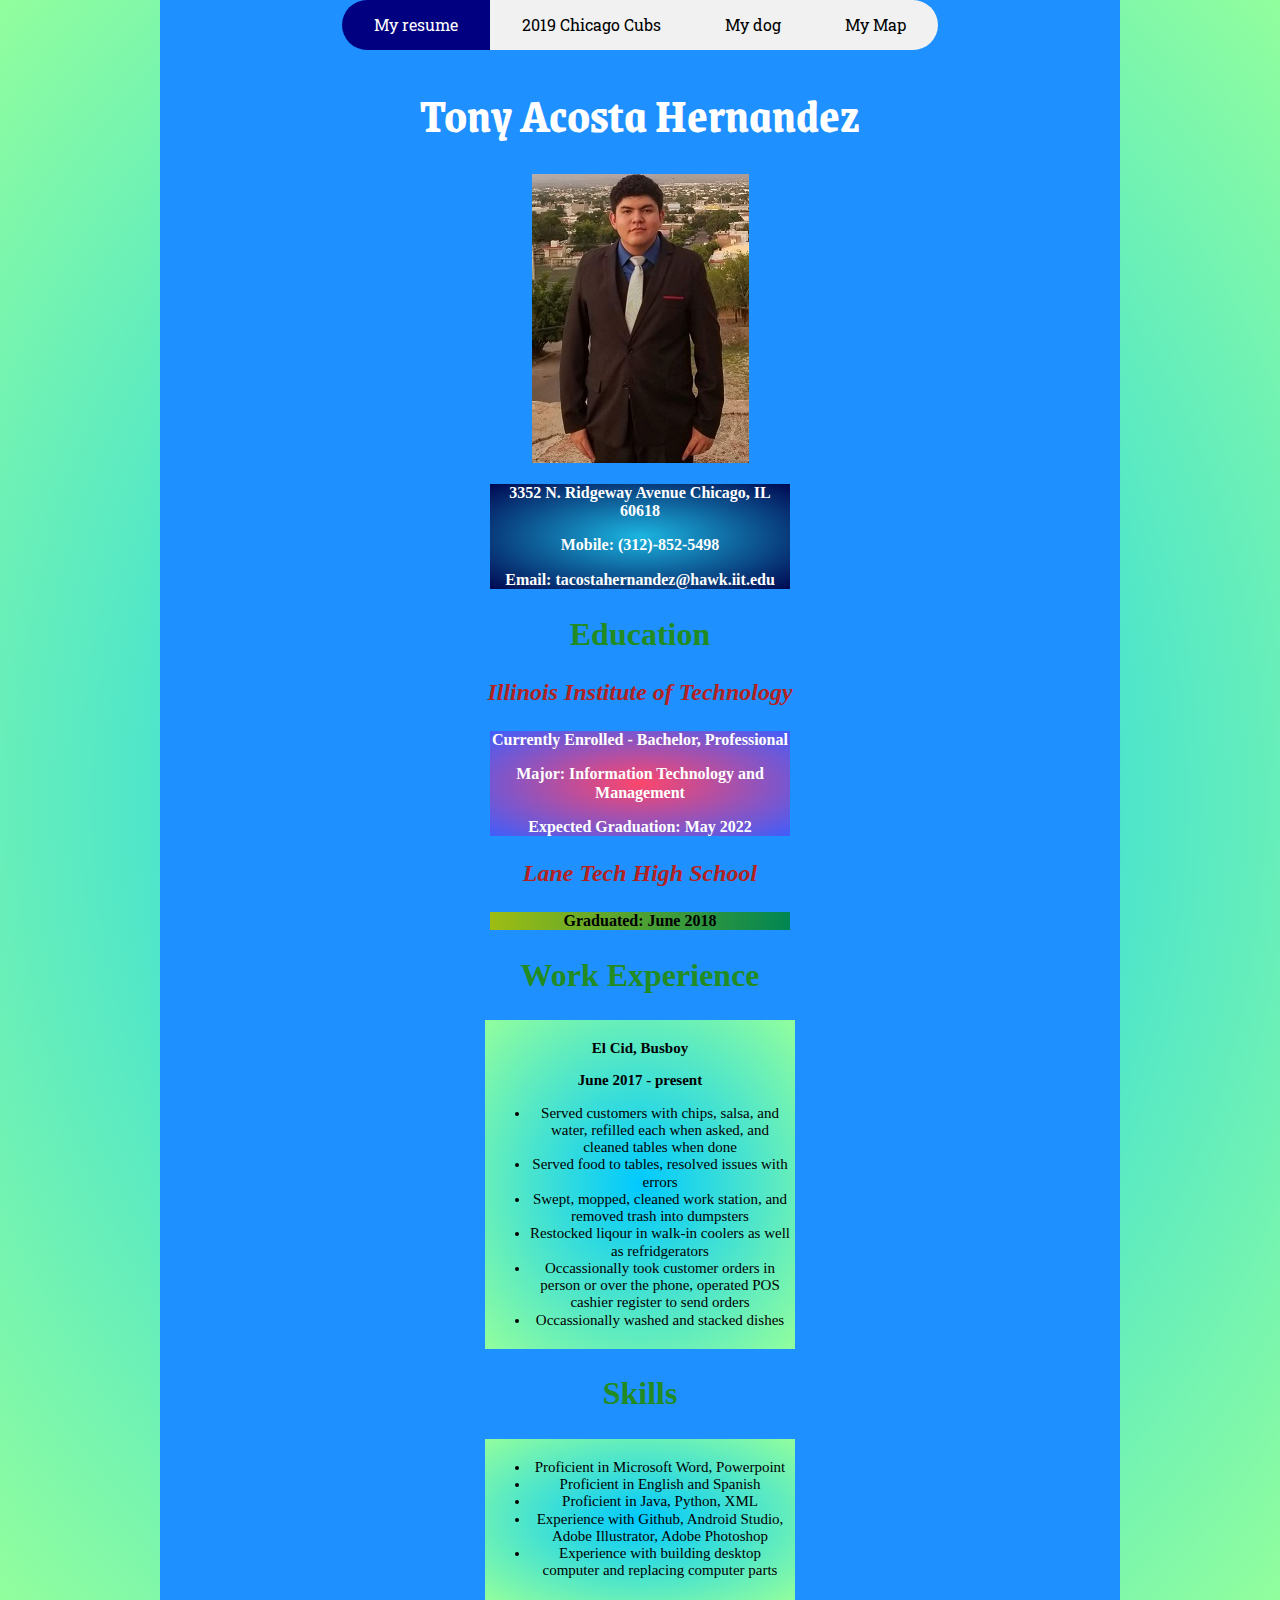
<file: index.html>
<!DOCTYPE html>
<html lang="en">
  <head>
    <meta charset="UTF-8">
    <link rel="stylesheet" href="css/normalize.css"/>
    <link rel="stylesheet" href="css/style.css"/>
    <script src="maps.js"></script>
    <title>My resume</title>
  </head>
  <body>
    <div id="body-fixed">
      <nav id="nav_bar">
        <ul>
          <li><a class = "active" href="index.html">My resume</a>
          <li><a href="cubs_page.html">2019 Chicago Cubs</a>
          <li><a href="azul_page.html">My dog</a>
          <li><a href="google_maps.html">My Map</a>
        </ul>
      </nav>
      <h1>Tony Acosta Hernandez</h1>
      <div id="main">
        <img src="media/selfImage.jpg" alt="Self image">
        <div id="basic-info">
          <p>3352 N. Ridgeway Avenue Chicago, IL 60618</p>
          <p>Mobile: (312)-852-5498</p>
          <p>Email: tacostahernandez@hawk.iit.edu</p>
        </div>
        <h2>Education</h2>
        <h3>Illinois Institute of Technology</h3>
        <div id="iit">
          <p>Currently Enrolled - Bachelor, Professional</p>
          <p>Major: Information Technology and Management</p>
          <p>Expected Graduation: May 2022</p>
        </div>
        <h3>Lane Tech High School</h3>
        <p class="laneTech">Graduated: June 2018</p>
        <h2>Work Experience</h2>
        <div id="work">
          <p><strong>El Cid, Busboy</strong></p>
          <p>June 2017 - present</p>
          <ul>
            <li>Served customers with chips, salsa, and water, refilled each when asked, and cleaned tables when done</li>
            <li>Served food to tables, resolved issues with errors</li>
            <li>Swept, mopped, cleaned work station, and removed trash into dumpsters</li>
            <li>Restocked liqour in walk-in coolers as well as refridgerators</li>
            <li>Occassionally took customer orders in person or over the phone, operated POS cashier register to send orders</li>
            <li>Occassionally washed and stacked dishes</li>
          </ul>
        </div>
        <h2>Skills</h2>
        <div id="skills">
          <ul class="a">
            <li class="a">Proficient in Microsoft Word, Powerpoint</li>
            <li class="a">Proficient in English and Spanish</li>
            <li class="a">Proficient in Java, Python, XML</li>
            <li class="a">Experience with Github, Android Studio, Adobe Illustrator, Adobe Photoshop</li>
            <li class="a">Experience with building desktop computer and replacing computer parts</li>
          </ul>
        </div>
      </div>
    </div>
  </body>
</html>
</file>
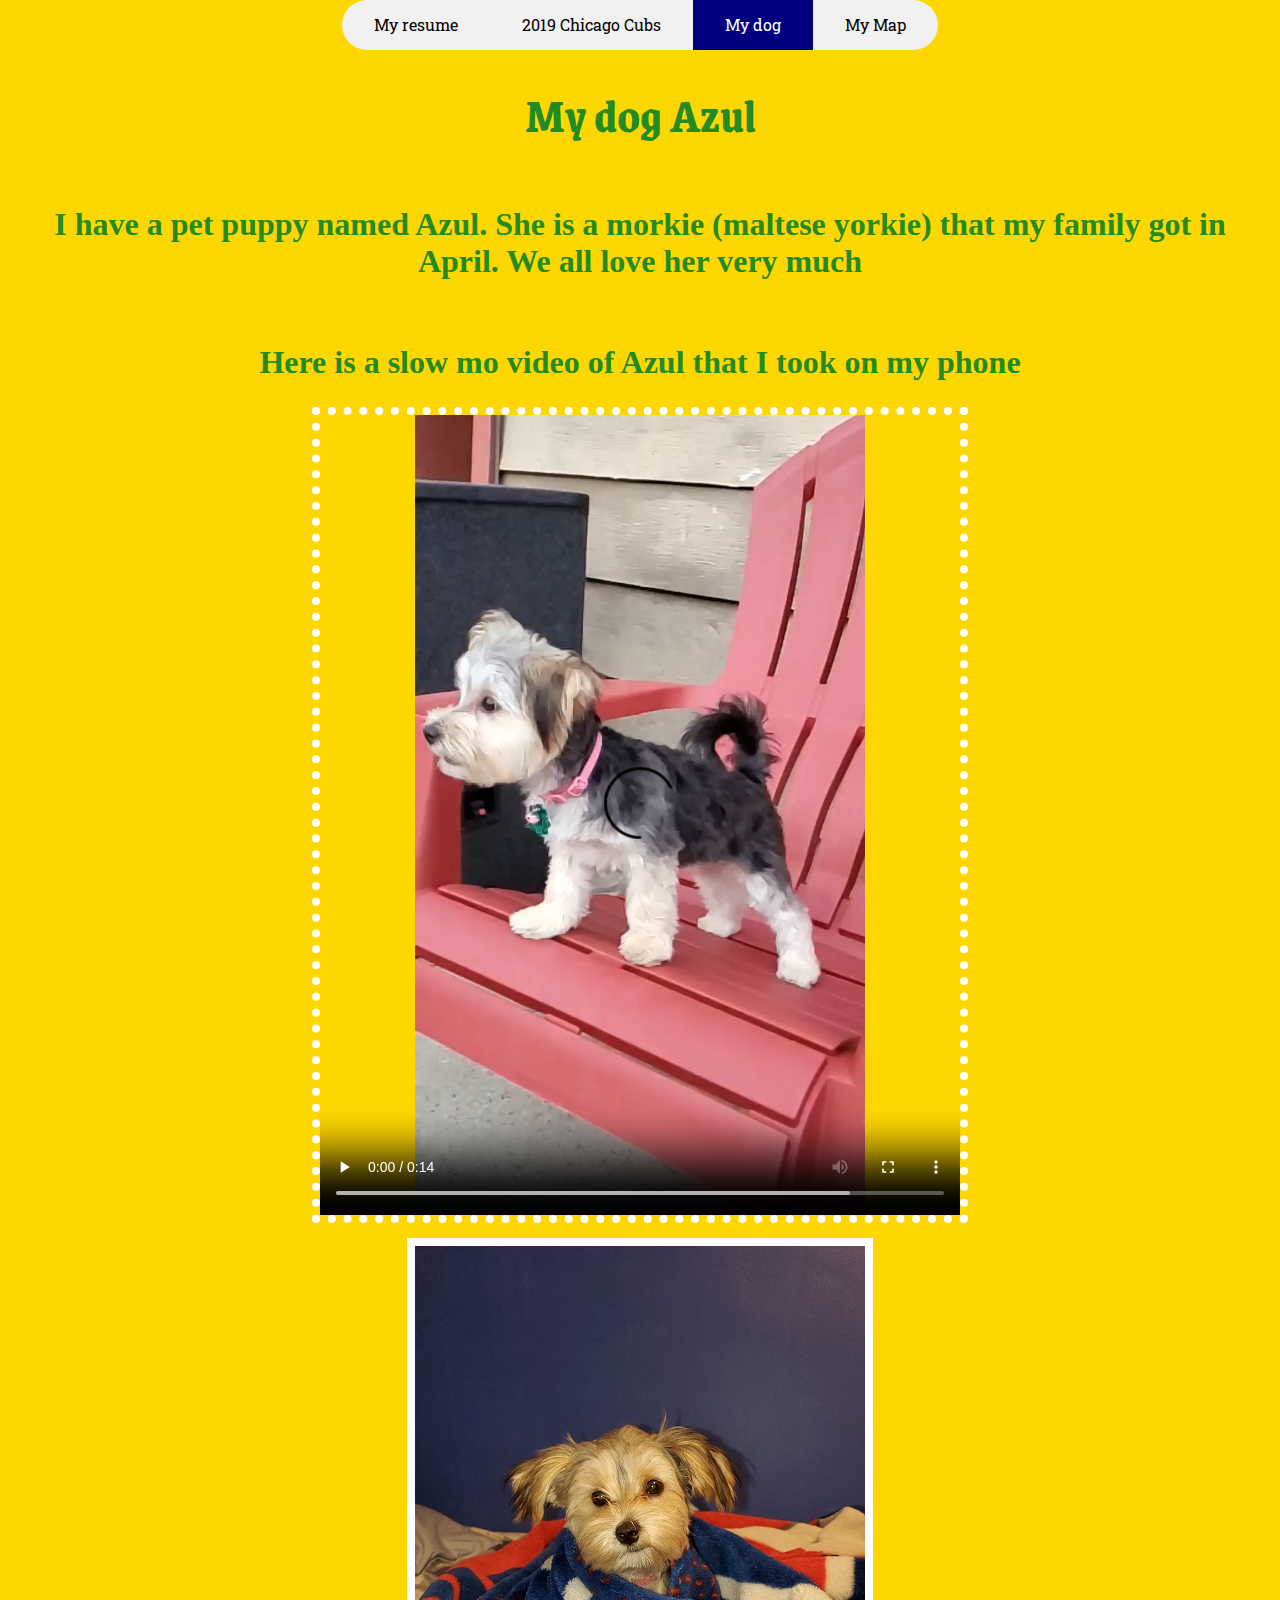
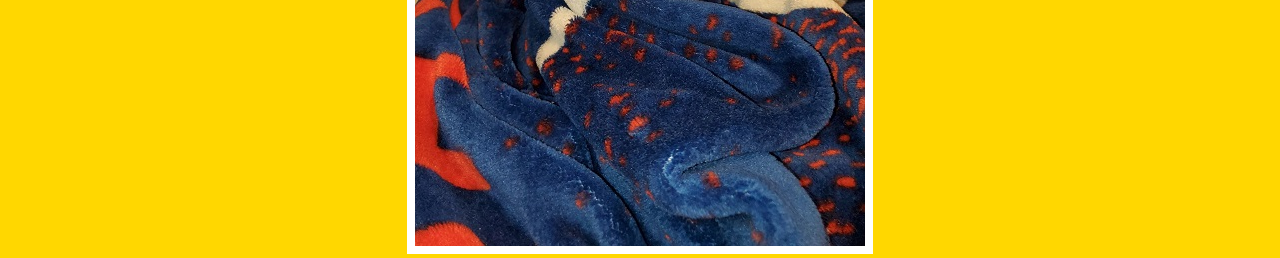
<file: azul_page.html>
<!DOCTYPE html>
<html lang="en" class="mobile-friendly">
  <head>
    <meta charset="UTF-8">
    <link rel="stylesheet" href="css/normalize.css"/>
    <link rel="stylesheet" href="css/style.css"/>
    <script async src="maps.js"></script>
    <title>My Dog</title>
  </head>
  <body>
    <nav id="nav_bar">
      <ul>
        <li><a href="index.html">My resume</a>
        <li><a href="cubs_page.html">2019 Chicago Cubs</a>
        <li><a class="active" href="azul_page.html">My dog</a>
        <li><a href="google_maps.html">My Map</a>
      </ul>
    </nav>
    <h1>My dog Azul</h1>
    <p class="dog">I have a pet puppy named Azul. She is a morkie (maltese yorkie) that my family got in April. We all love her very much</p>
    <h2>Here is a slow mo video of Azul that I took on my phone</h2>
    <video class="chair" width="720" height="1280" controls>
      <source src="media/azulVideo.mp4" type="video/mp4">
    </video>
    <ul id="slides">
      <li class="slide showing"><img src="media/azul2.jpg" alt="Azul on my bed"> </li>
      <li class="slide"><img src="media/azul1.jpg" alt="Azul on parents bed"></li>
    </ul>
  </body>
</html>
</file>
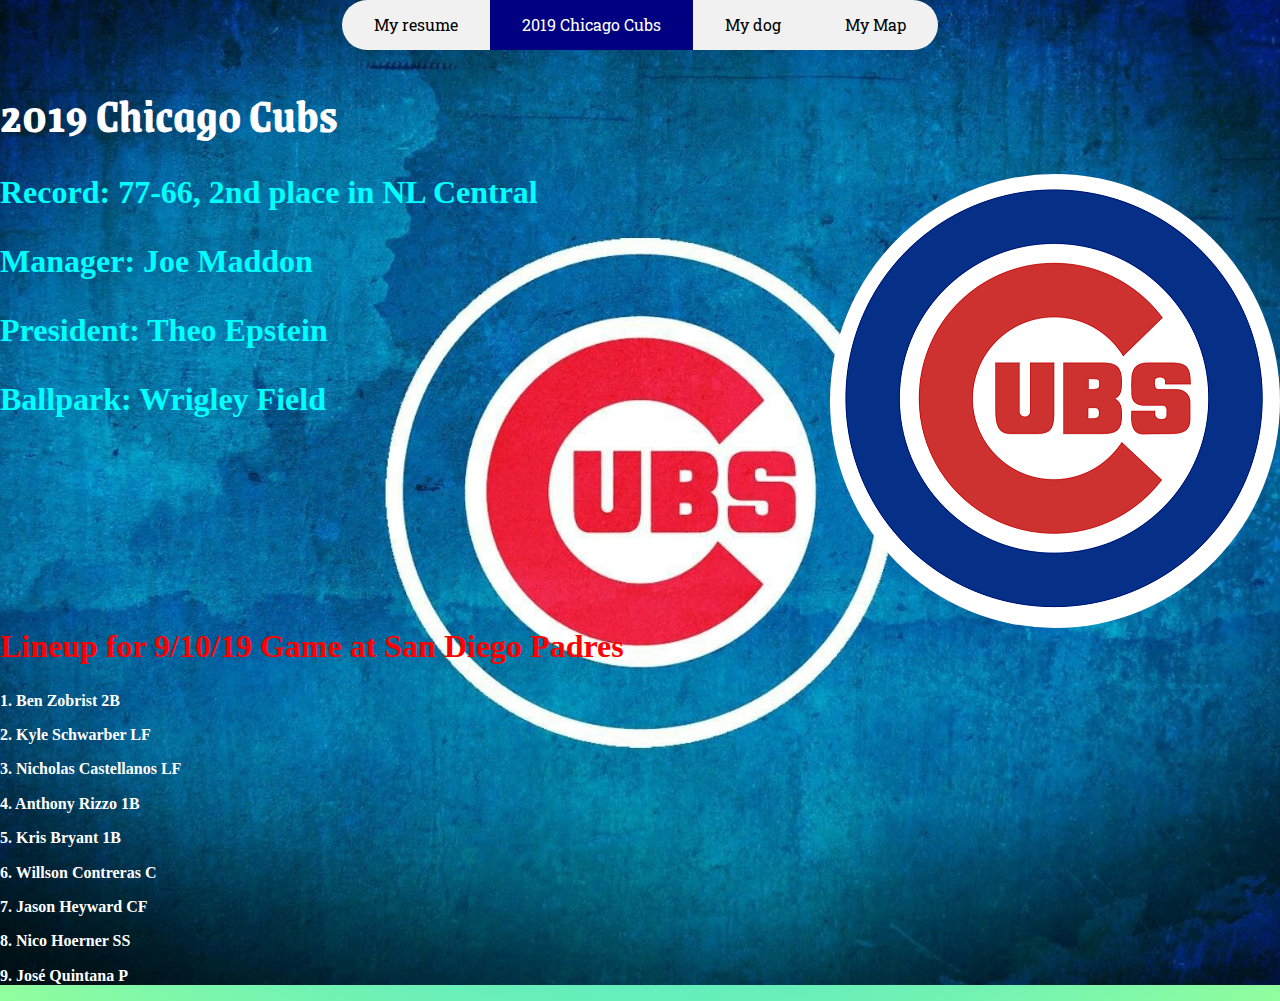
<file: cubs_page.html>
<!DOCTYPE html>
<html lang="en">
  <head>
    <meta charset="UTF-8">
    <link rel="stylesheet" href="css/normalize.css"/>
    <link rel="stylesheet" href="css/style.css"/>
    <script src="maps.js"></script>
    <title>2019 Chicago Cubs</title>
  </head>
  <body>
    <div id="body-fluid">
      <nav id="nav_bar">
        <ul>
          <li><a href="index.html">My resume</a>
          <li><a class="active" href="cubs_page.html">2019 Chicago Cubs</a>
          <li><a href="azul_page.html">My dog</a>
          <li><a href="google_maps.html">My Map</a>
        </ul>
      </nav>
      <h1>2019 Chicago Cubs</h1>
      <img class="cubsLogo" src="media/cubsLogo.png" alt="Cubs logo">
      <div id="record">
        <p><strong>Record:</strong> 77-66, 2nd place in NL Central</p>
        <p><strong>Manager:</strong> Joe Maddon</p>
        <p><strong>President:</strong> Theo Epstein</p>
        <p><strong>Ballpark:</strong> Wrigley Field</p>
      </div>
      <h2 class="lineup">Lineup for 9/10/19 Game at San Diego Padres</h2>
      <div id="lineup">
        <p>1. Ben Zobrist <strong>2B</strong></p>
        <p>2. Kyle Schwarber <strong>LF</strong></p>
        <p>3. Nicholas Castellanos <strong>LF</strong></p>
        <p>4. Anthony Rizzo <strong>1B</strong></p>
        <p>5. Kris Bryant <strong>1B</strong></p>
        <p>6. Willson Contreras <strong>C</strong></p>
        <p>7. Jason Heyward <strong>CF</strong></p>
        <p>8. Nico Hoerner <strong>SS</strong></p>
        <p>9. José Quintana <strong>P</strong></p>
      </div>
    </div>
  </body>
</html>
</file>
<file: css/style.css>
/*Stuff for all 5 pages*/

@import url('https://fonts.googleapis.com/css?family=Grenze&display=swap');
@import url('https://fonts.googleapis.com/css?family=Roboto+Slab&display=swap');
@import url('https://fonts.googleapis.com/css?family=Indie+Flower&display=swap');
#main {
  position: relative;
  top: 0;
  left: 0;
}

body {
  background: radial-gradient(#00C9FF 0%, #92FE9D 100%);
  text-align: center;
}

h1 {
  font-family: 'Grenze', serif;
  color: white;
  font-size: 3em;
}

h2 {
  color: rgb(0, 0, 128);
  font-size: 2em;
  clear: both;
}

h3 {
  color: rgb(178, 34, 34);
  font-style: italic;
  font-size: 1.5em;
}

p {
  font-family: "Bookman Old Style";
  font-size: 100%;
  font-weight: bold;
}

nav#nav_bar {
  text-align: center;
}

nav#nav_bar ul {
  list-style-type: none;
  margin: 0;
  padding: 0;
  overflow: hidden;
  display: inline-block;
  border-radius: 10em;
}

nav#nav_bar ul li {
  float: left;
  position: relative;
  background-color: #f1f1f1;
}

nav#nav_bar ul li a {
  display: block;
  color: #000;
  padding: 1em 2em;
  text-align: center;
  text-decoration: none;
  font-family: 'Roboto Slab', serif;
}

nav#nav_bar ul li a.active {
  background-color: rgb(0, 0, 128);
  color: white;
}

nav#nav_bar ul li a:hover:not(.active) {
  background-color: rgb(255, 0, 0);
  color: white;
}


/*Stuff for index.html*/

#body-fixed {
  background: rgb(30, 144, 255);
  width: 960px;
  margin: 0 auto;
  text-align: center;
}

#basic-info {
  background: radial-gradient(#1CB5E0 0%, #000851 100%);
  width: 300px;
  margin: 0 auto;
  color: white;
}

#iit {
  background: radial-gradient(#FC466B 0%, #3F5EFB 100%);
  width: 300px;
  margin: 0 auto;
  color: white;
}

p.laneTech {
  background: linear-gradient(90deg, #9ebd13 0%, #008552 100%);
  width: 300px;
  text-align: center;
  margin: 0 auto;
}

#work {
  color: black;
  font-family: 'Times New Roman', Times, serif;
  font-size: 15px;
  background: radial-gradient(#00C9FF 0%, #92FE9D 100%);
  list-style-type: square;
  padding: 5px;
  width: 300px;
  margin: 0 auto;
}

#skills {
  color: black;
  font-family: 'Times New Roman', Times, serif;
  font-size: 15px;
  background: radial-gradient(#00C9FF 0%, #92FE9D 100%);
  list-style-type: square;
  padding: 5px;
  width: 300px;
  margin: 0 auto;
}


/* stuff for cubs_page.html */

#body-fluid {
  width: 100%;
  height: 100%;
  background-image: url(../media/cubs_b.jpg);
  background-position: center;
  background-size: cover;
  text-align: left;
}

img.cubsLogo {
  border-radius: 50%;
  float: right;
}

#record {
  font-family: 'Grenze', serif;
  color: aqua;
  font-size: 2em;
}

h2.lineup {
  color: rgb(255, 0, 0);
  font-size: 2em;
}

#lineup {
  color: white;
}


/* stuff for azul_page.html */

@media only screen and (min-width: 600px) {
  .mobile-friendly body {
    background: lightblue;
  }
  .mobile-friendly h1,
  h2 {
    color: red;
  }
  .mobile-friendly p.dog {
    font-family: 'Grenze', serif;
    color: red;
  }
  .mobile-friendly img {
    border: .5em solid red;
  }
  .mobile-friendly video.chair {
    border: .5em dotted red;
  }
}

@media only screen and (min-width: 1000px) {
  .mobile-friendly body {
    background: #FFD700;
  }
  .mobile-friendly h1,
  h2 {
    color: #228B22;
  }
  .mobile-friendly p.dog {
    font-family: 'Times New Roman', Times, serif;
    color: #228B22;
  }
  .mobile-friendly img {
    border: .5em solid white;
  }
  .mobile-friendly video.chair {
    border: .5em dotted white;
  }
}

#tonyBed {
  float: left;
}

img.bed {
  border-radius: 10em;
}

#parentsBed {
  float: right;
}

video.chair {
  height: 50em;
  max-width: 50%;
  max-height: 50%;
}

p.dog {
  font-family: 'Indie Flower', cursive;
  font-size: 2em;
  color: blue;
  padding: 1em;
}

#map {
  height: 960px;
  /* The height is 400 pixels */
  width: 100%;
  /* The width is the width of the web page */
}

#slides {
  position: relative;
  height: 300px;
  padding: 10px;
  margin: 10px;
  list-style-type: none;
}

.slide {
  position: absolute;
  left: 0px;
  top: 0px;
  width: 100%;
  height: 100%;
  opacity: 0;
  z-index: 1;
  -webkit-transition: opacity 1s;
  -moz-transition: opacity 1s;
  -o-transition: opacity 1s;
  transition: opacity 1s;
}

.showing {
  opacity: 1;
  z-index: 2;
}
</file>
